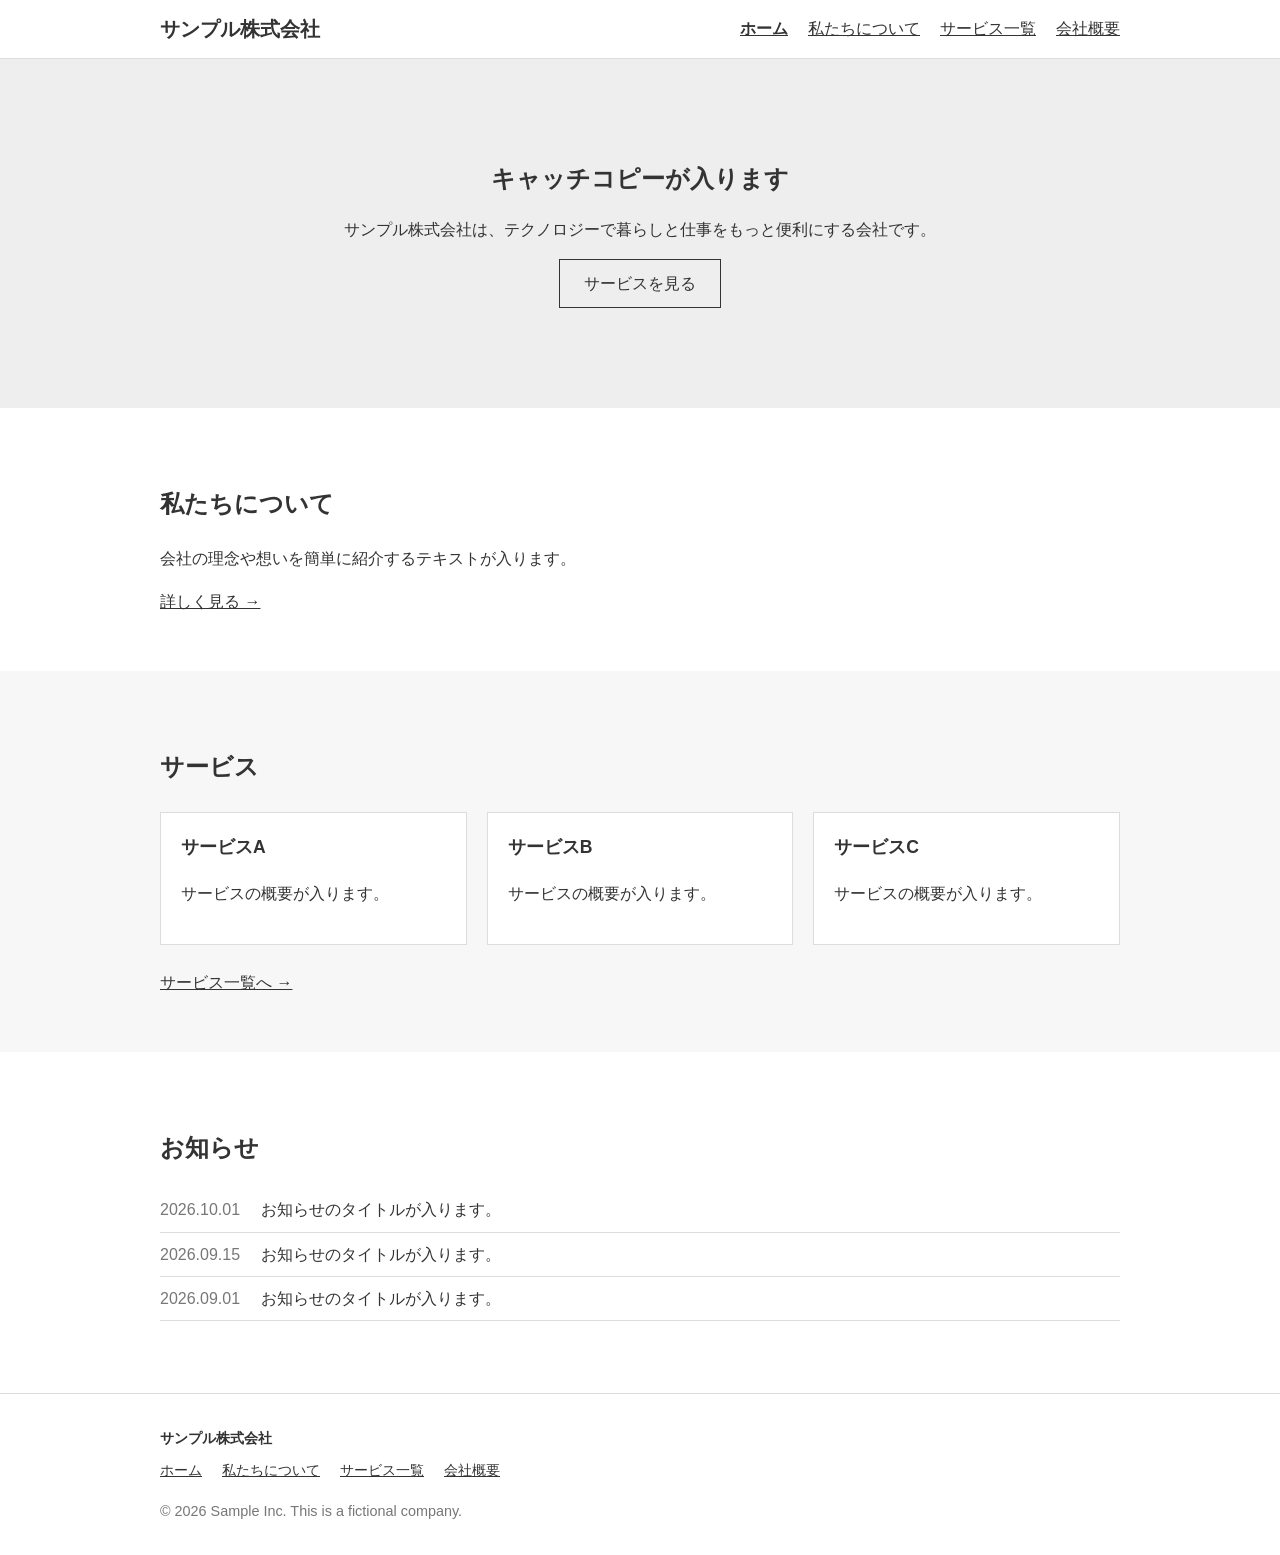
<file: index.html>
<!DOCTYPE html>
<html lang="ja">
<head>
  <meta charset="UTF-8">
  <meta name="viewport" content="width=device-width, initial-scale=1">
  <title>ホーム | サンプル株式会社</title>
  <meta name="description" content="サンプル株式会社（架空の会社）のホームページです。">
  <link rel="stylesheet" href="css/style.css">
</head>
<body>
  <header class="site-header">
    <div class="container header-inner">
      <a class="logo" href="index.html">サンプル株式会社</a>
      <nav class="global-nav" aria-label="メインメニュー">
        <ul>
        <li><a href="index.html" aria-current="page">ホーム</a></li>
        <li><a href="about.html">私たちについて</a></li>
        <li><a href="services.html">サービス一覧</a></li>
        <li><a href="company.html">会社概要</a></li>
        </ul>
      </nav>
    </div>
  </header>

  <main>
    <section class="hero">
      <div class="container">
        <h1>キャッチコピーが入ります</h1>
        <p>サンプル株式会社は、テクノロジーで暮らしと仕事をもっと便利にする会社です。</p>
        <a class="button" href="services.html">サービスを見る</a>
      </div>
    </section>

    <section class="section">
      <div class="container">
        <h2>私たちについて</h2>
        <p>会社の理念や想いを簡単に紹介するテキストが入ります。</p>
        <a href="about.html">詳しく見る &rarr;</a>
      </div>
    </section>

    <section class="section alt">
      <div class="container">
        <h2>サービス</h2>
        <div class="card-grid">
          <article class="card"><h3>サービスA</h3><p>サービスの概要が入ります。</p></article>
          <article class="card"><h3>サービスB</h3><p>サービスの概要が入ります。</p></article>
          <article class="card"><h3>サービスC</h3><p>サービスの概要が入ります。</p></article>
        </div>
        <a href="services.html">サービス一覧へ &rarr;</a>
      </div>
    </section>

    <section class="section">
      <div class="container">
        <h2>お知らせ</h2>
        <ul class="news">
          <li><time datetime="2026-10-01">2026.10.01</time> お知らせのタイトルが入ります。</li>
          <li><time datetime="2026-09-15">2026.09.15</time> お知らせのタイトルが入ります。</li>
          <li><time datetime="2026-09-01">2026.09.01</time> お知らせのタイトルが入ります。</li>
        </ul>
      </div>
    </section>
  </main>

  <footer class="site-footer">
    <div class="container">
      <p class="footer-name">サンプル株式会社</p>
      <ul class="footer-nav">
        <li><a href="index.html" aria-current="page">ホーム</a></li>
        <li><a href="about.html">私たちについて</a></li>
        <li><a href="services.html">サービス一覧</a></li>
        <li><a href="company.html">会社概要</a></li>
      </ul>
      <p class="copyright">&copy; 2026 Sample Inc. This is a fictional company.</p>
    </div>
  </footer>
</body>
</html>
</file>
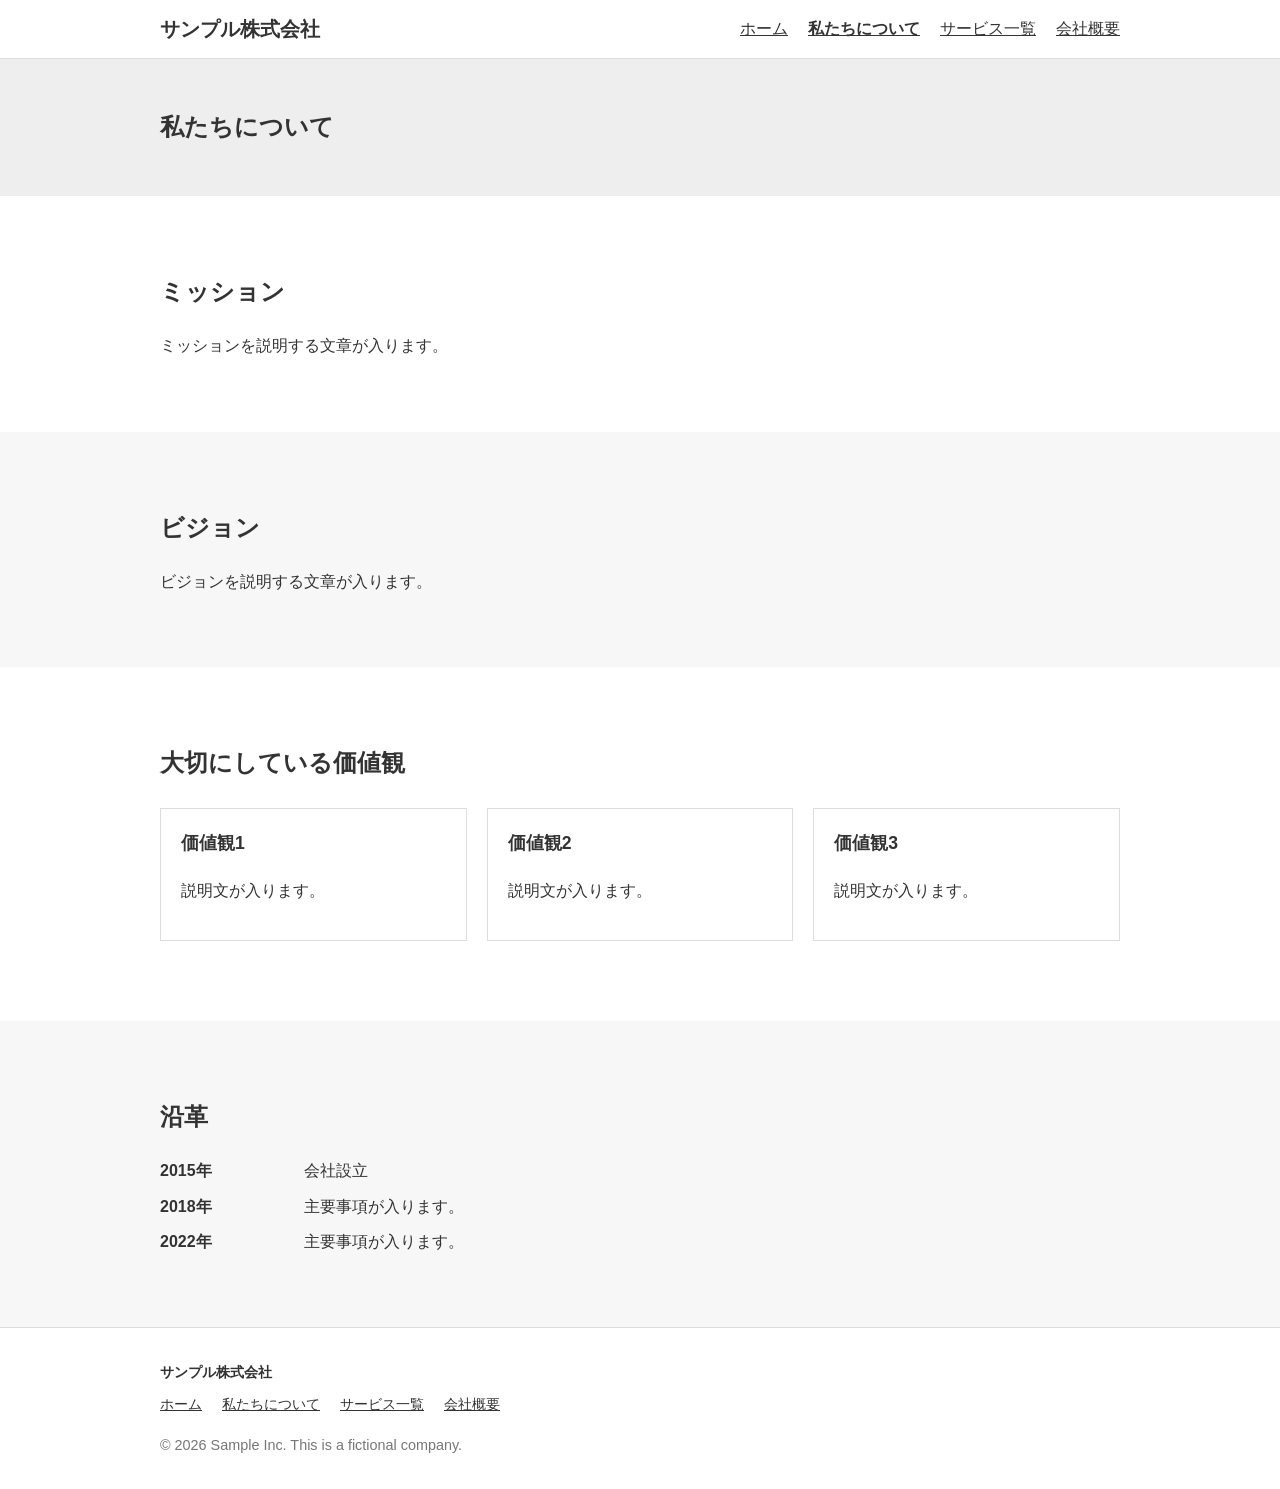
<file: about.html>
<!DOCTYPE html>
<html lang="ja">
<head>
  <meta charset="UTF-8">
  <meta name="viewport" content="width=device-width, initial-scale=1">
  <title>私たちについて | サンプル株式会社</title>
  <meta name="description" content="サンプル株式会社（架空の会社）のホームページです。">
  <link rel="stylesheet" href="css/style.css">
</head>
<body>
  <header class="site-header">
    <div class="container header-inner">
      <a class="logo" href="index.html">サンプル株式会社</a>
      <nav class="global-nav" aria-label="メインメニュー">
        <ul>
        <li><a href="index.html">ホーム</a></li>
        <li><a href="about.html" aria-current="page">私たちについて</a></li>
        <li><a href="services.html">サービス一覧</a></li>
        <li><a href="company.html">会社概要</a></li>
        </ul>
      </nav>
    </div>
  </header>

  <main>
    <section class="page-title">
      <div class="container"><h1>私たちについて</h1></div>
    </section>

    <section class="section">
      <div class="container">
        <h2>ミッション</h2>
        <p>ミッションを説明する文章が入ります。</p>
      </div>
    </section>

    <section class="section alt">
      <div class="container">
        <h2>ビジョン</h2>
        <p>ビジョンを説明する文章が入ります。</p>
      </div>
    </section>

    <section class="section">
      <div class="container">
        <h2>大切にしている価値観</h2>
        <div class="card-grid">
          <article class="card"><h3>価値観1</h3><p>説明文が入ります。</p></article>
          <article class="card"><h3>価値観2</h3><p>説明文が入ります。</p></article>
          <article class="card"><h3>価値観3</h3><p>説明文が入ります。</p></article>
        </div>
      </div>
    </section>

    <section class="section alt">
      <div class="container">
        <h2>沿革</h2>
        <dl class="history">
          <dt>2015年</dt><dd>会社設立</dd>
          <dt>2018年</dt><dd>主要事項が入ります。</dd>
          <dt>2022年</dt><dd>主要事項が入ります。</dd>
        </dl>
      </div>
    </section>
  </main>

  <footer class="site-footer">
    <div class="container">
      <p class="footer-name">サンプル株式会社</p>
      <ul class="footer-nav">
        <li><a href="index.html">ホーム</a></li>
        <li><a href="about.html" aria-current="page">私たちについて</a></li>
        <li><a href="services.html">サービス一覧</a></li>
        <li><a href="company.html">会社概要</a></li>
      </ul>
      <p class="copyright">&copy; 2026 Sample Inc. This is a fictional company.</p>
    </div>
  </footer>
</body>
</html>
</file>
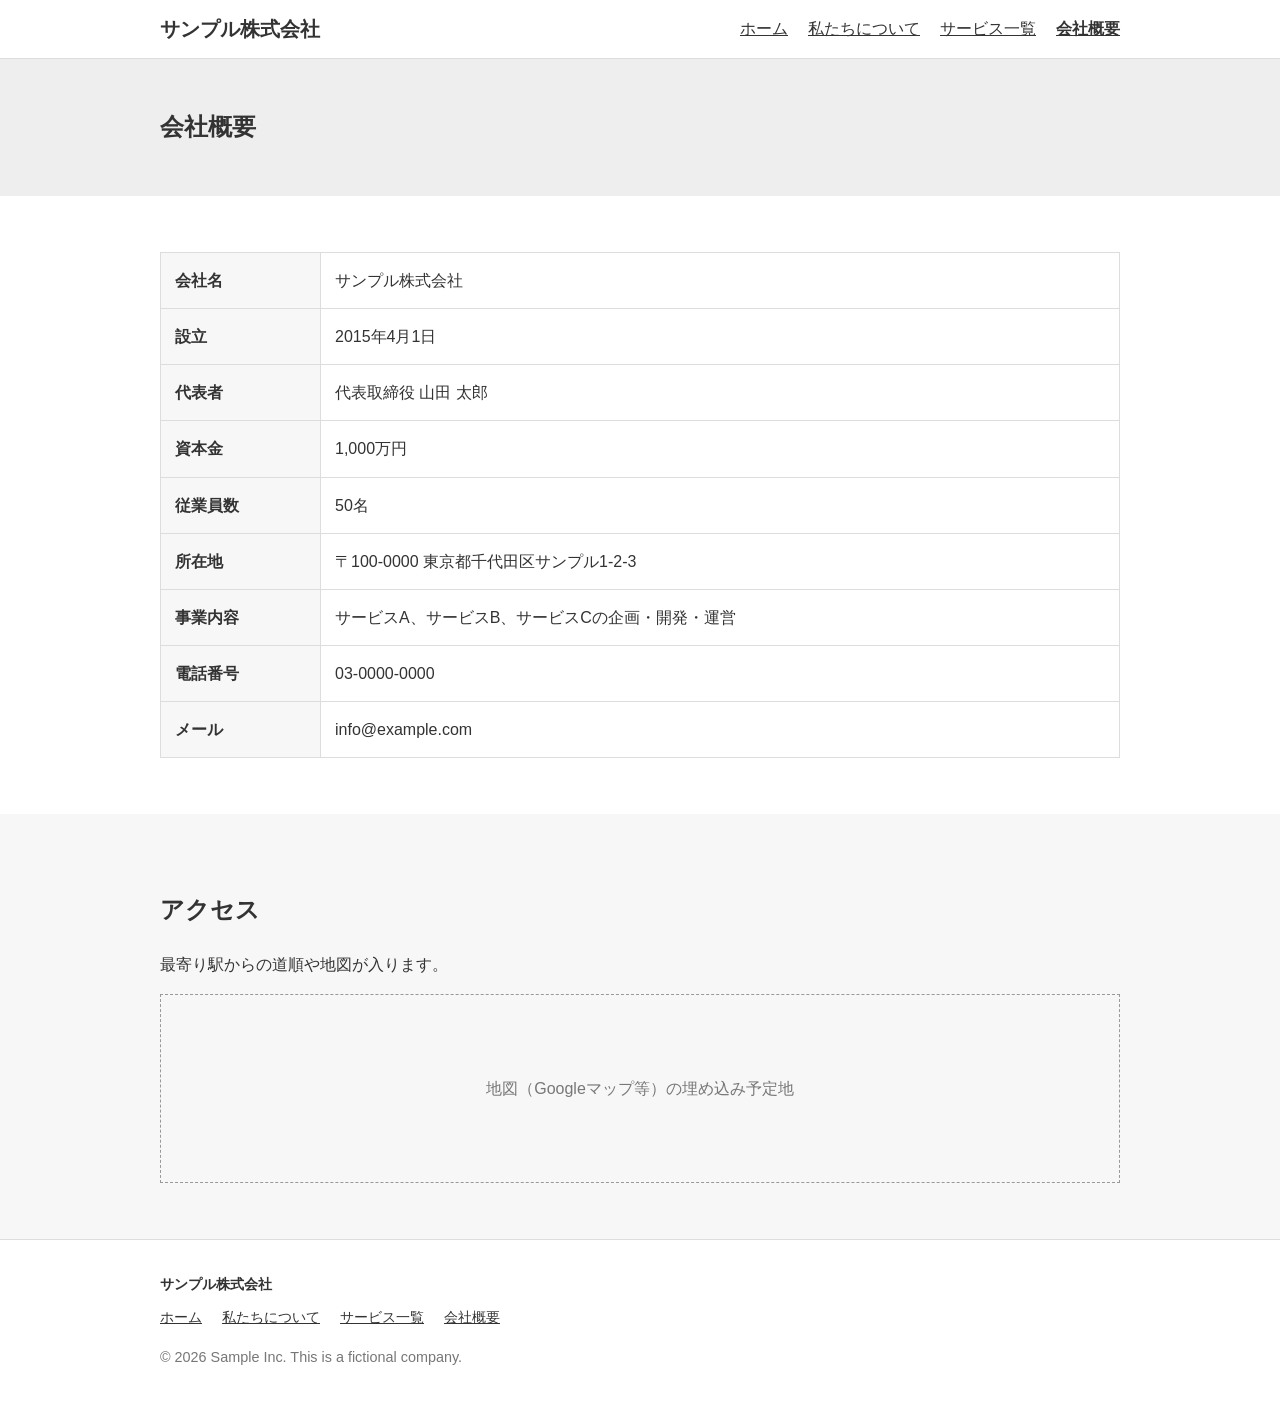
<file: company.html>
<!DOCTYPE html>
<html lang="ja">
<head>
  <meta charset="UTF-8">
  <meta name="viewport" content="width=device-width, initial-scale=1">
  <title>会社概要 | サンプル株式会社</title>
  <meta name="description" content="サンプル株式会社（架空の会社）のホームページです。">
  <link rel="stylesheet" href="css/style.css">
</head>
<body>
  <header class="site-header">
    <div class="container header-inner">
      <a class="logo" href="index.html">サンプル株式会社</a>
      <nav class="global-nav" aria-label="メインメニュー">
        <ul>
        <li><a href="index.html">ホーム</a></li>
        <li><a href="about.html">私たちについて</a></li>
        <li><a href="services.html">サービス一覧</a></li>
        <li><a href="company.html" aria-current="page">会社概要</a></li>
        </ul>
      </nav>
    </div>
  </header>

  <main>
    <section class="page-title">
      <div class="container"><h1>会社概要</h1></div>
    </section>

    <section class="section">
      <div class="container">
        <table class="company-table">
          <tbody>
            <tr><th scope="row">会社名</th><td>サンプル株式会社</td></tr>
            <tr><th scope="row">設立</th><td>2015年4月1日</td></tr>
            <tr><th scope="row">代表者</th><td>代表取締役 山田 太郎</td></tr>
            <tr><th scope="row">資本金</th><td>1,000万円</td></tr>
            <tr><th scope="row">従業員数</th><td>50名</td></tr>
            <tr><th scope="row">所在地</th><td>〒100-0000 東京都千代田区サンプル1-2-3</td></tr>
            <tr><th scope="row">事業内容</th><td>サービスA、サービスB、サービスCの企画・開発・運営</td></tr>
            <tr><th scope="row">電話番号</th><td>03-0000-0000</td></tr>
            <tr><th scope="row">メール</th><td>info@example.com</td></tr>
          </tbody>
        </table>
      </div>
    </section>

    <section class="section alt">
      <div class="container">
        <h2>アクセス</h2>
        <p>最寄り駅からの道順や地図が入ります。</p>
        <div class="map-placeholder">地図（Googleマップ等）の埋め込み予定地</div>
      </div>
    </section>
  </main>

  <footer class="site-footer">
    <div class="container">
      <p class="footer-name">サンプル株式会社</p>
      <ul class="footer-nav">
        <li><a href="index.html">ホーム</a></li>
        <li><a href="about.html">私たちについて</a></li>
        <li><a href="services.html">サービス一覧</a></li>
        <li><a href="company.html" aria-current="page">会社概要</a></li>
      </ul>
      <p class="copyright">&copy; 2026 Sample Inc. This is a fictional company.</p>
    </div>
  </footer>
</body>
</html>
</file>
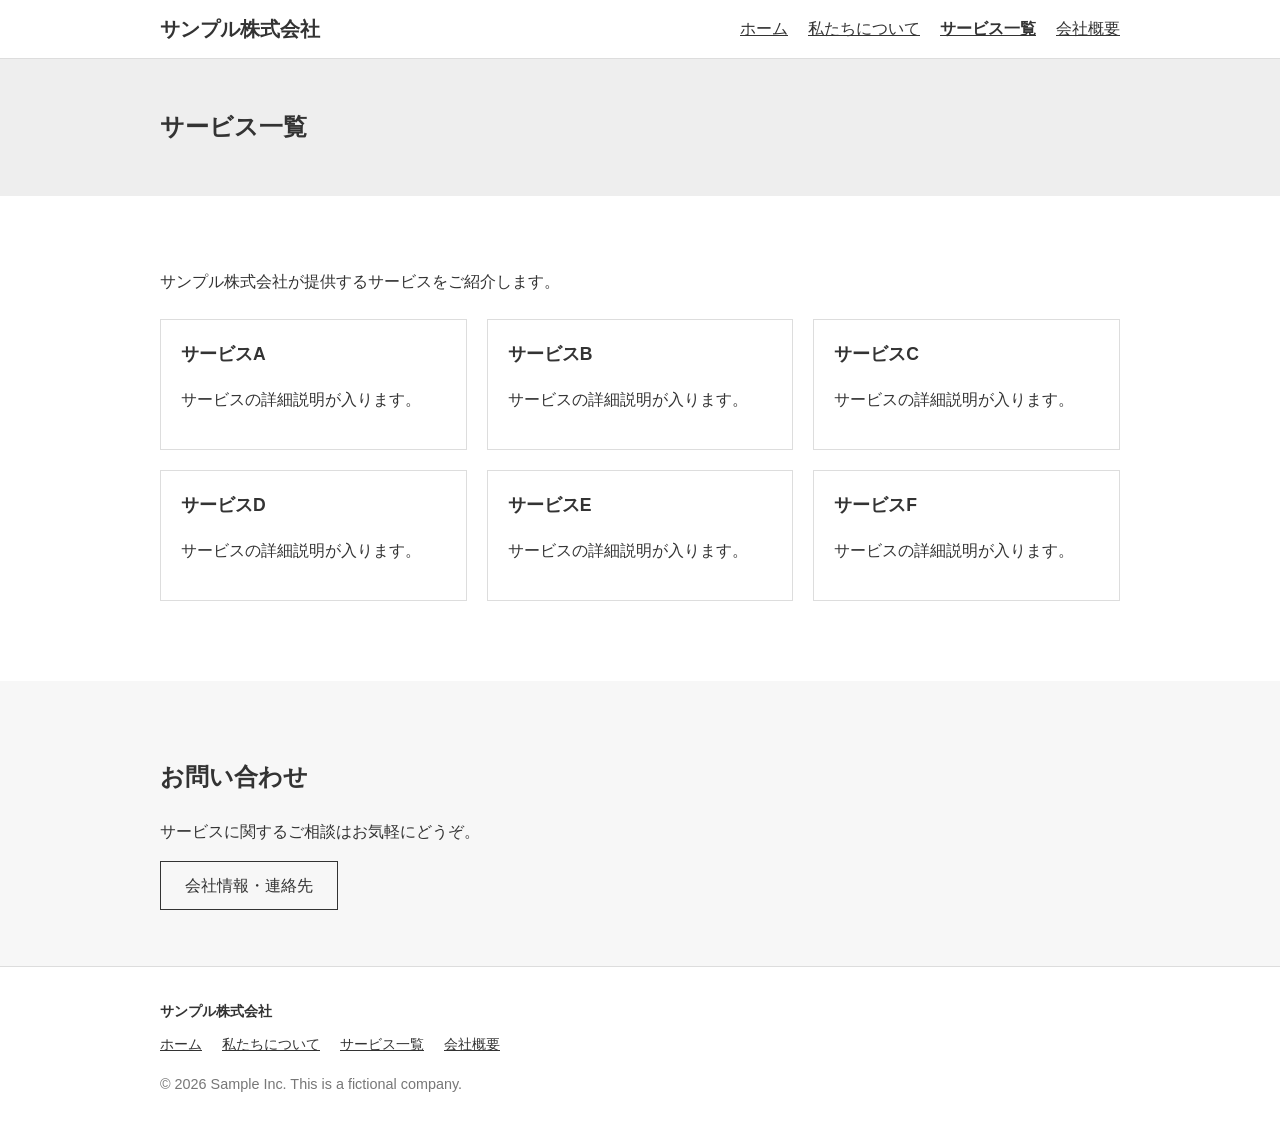
<file: services.html>
<!DOCTYPE html>
<html lang="ja">
<head>
  <meta charset="UTF-8">
  <meta name="viewport" content="width=device-width, initial-scale=1">
  <title>サービス一覧 | サンプル株式会社</title>
  <meta name="description" content="サンプル株式会社（架空の会社）のホームページです。">
  <link rel="stylesheet" href="css/style.css">
</head>
<body>
  <header class="site-header">
    <div class="container header-inner">
      <a class="logo" href="index.html">サンプル株式会社</a>
      <nav class="global-nav" aria-label="メインメニュー">
        <ul>
        <li><a href="index.html">ホーム</a></li>
        <li><a href="about.html">私たちについて</a></li>
        <li><a href="services.html" aria-current="page">サービス一覧</a></li>
        <li><a href="company.html">会社概要</a></li>
        </ul>
      </nav>
    </div>
  </header>

  <main>
    <section class="page-title">
      <div class="container"><h1>サービス一覧</h1></div>
    </section>

    <section class="section">
      <div class="container">
        <p>サンプル株式会社が提供するサービスをご紹介します。</p>
        <div class="card-grid">
          <article class="card"><h2>サービスA</h2><p>サービスの詳細説明が入ります。</p></article>
          <article class="card"><h2>サービスB</h2><p>サービスの詳細説明が入ります。</p></article>
          <article class="card"><h2>サービスC</h2><p>サービスの詳細説明が入ります。</p></article>
          <article class="card"><h2>サービスD</h2><p>サービスの詳細説明が入ります。</p></article>
          <article class="card"><h2>サービスE</h2><p>サービスの詳細説明が入ります。</p></article>
          <article class="card"><h2>サービスF</h2><p>サービスの詳細説明が入ります。</p></article>
        </div>
      </div>
    </section>

    <section class="section alt">
      <div class="container">
        <h2>お問い合わせ</h2>
        <p>サービスに関するご相談はお気軽にどうぞ。</p>
        <a class="button" href="company.html">会社情報・連絡先</a>
      </div>
    </section>
  </main>

  <footer class="site-footer">
    <div class="container">
      <p class="footer-name">サンプル株式会社</p>
      <ul class="footer-nav">
        <li><a href="index.html">ホーム</a></li>
        <li><a href="about.html">私たちについて</a></li>
        <li><a href="services.html" aria-current="page">サービス一覧</a></li>
        <li><a href="company.html">会社概要</a></li>
      </ul>
      <p class="copyright">&copy; 2026 Sample Inc. This is a fictional company.</p>
    </div>
  </footer>
</body>
</html>
</file>
<file: css/style.css>
/* 骨組み用の最小限スタイル（配色・デザインは後で調整） */
*, *::before, *::after { box-sizing: border-box; }
body { margin: 0; font-family: sans-serif; line-height: 1.7; color: #333; }
a { color: inherit; }
ul { padding: 0; list-style: none; }
.container { max-width: 1000px; margin: 0 auto; padding: 0 20px; }

.site-header { border-bottom: 1px solid #ddd; }
.header-inner { display: flex; align-items: center; justify-content: space-between; flex-wrap: wrap; gap: 8px; padding-top: 12px; padding-bottom: 12px; }
.logo { font-weight: bold; font-size: 1.25rem; text-decoration: none; }
.global-nav ul, .footer-nav { display: flex; flex-wrap: wrap; gap: 20px; margin: 0; }
.global-nav a[aria-current="page"] { font-weight: bold; text-decoration: underline; }

.hero { padding: 100px 0; background: #eee; text-align: center; }
.page-title { padding: 48px 0; background: #eee; }
.page-title h1, .hero h1 { margin: 0 0 16px; }
.page-title h1 { margin: 0; }
.section { padding: 56px 0; }
.section.alt { background: #f7f7f7; }
.button { display: inline-block; padding: 10px 24px; border: 1px solid #333; text-decoration: none; }

.card-grid { display: grid; grid-template-columns: repeat(auto-fit, minmax(240px, 1fr)); gap: 20px; margin: 24px 0; }
.card { padding: 20px; border: 1px solid #ddd; background: #fff; }
.card h2, .card h3 { margin-top: 0; font-size: 1.1rem; }

.news li { padding: 8px 0; border-bottom: 1px solid #ddd; }
.news time { margin-right: 1em; color: #777; }

.history { display: grid; grid-template-columns: 8em 1fr; gap: 8px 16px; }
.history dt { font-weight: bold; }
.history dd { margin: 0; }

.company-table { width: 100%; border-collapse: collapse; }
.company-table th, .company-table td { padding: 14px; border: 1px solid #ddd; text-align: left; vertical-align: top; }
.company-table th { width: 10em; background: #f7f7f7; }
.map-placeholder { padding: 80px 20px; border: 1px dashed #999; text-align: center; color: #777; }

.site-footer { padding: 32px 0; border-top: 1px solid #ddd; font-size: .9rem; }
.footer-name { font-weight: bold; margin: 0 0 8px; }
.copyright { margin: 16px 0 0; color: #777; }

@media (max-width: 600px) {
  .history { grid-template-columns: 1fr; }
  .company-table th, .company-table td { display: block; width: 100%; }
}
</file>
